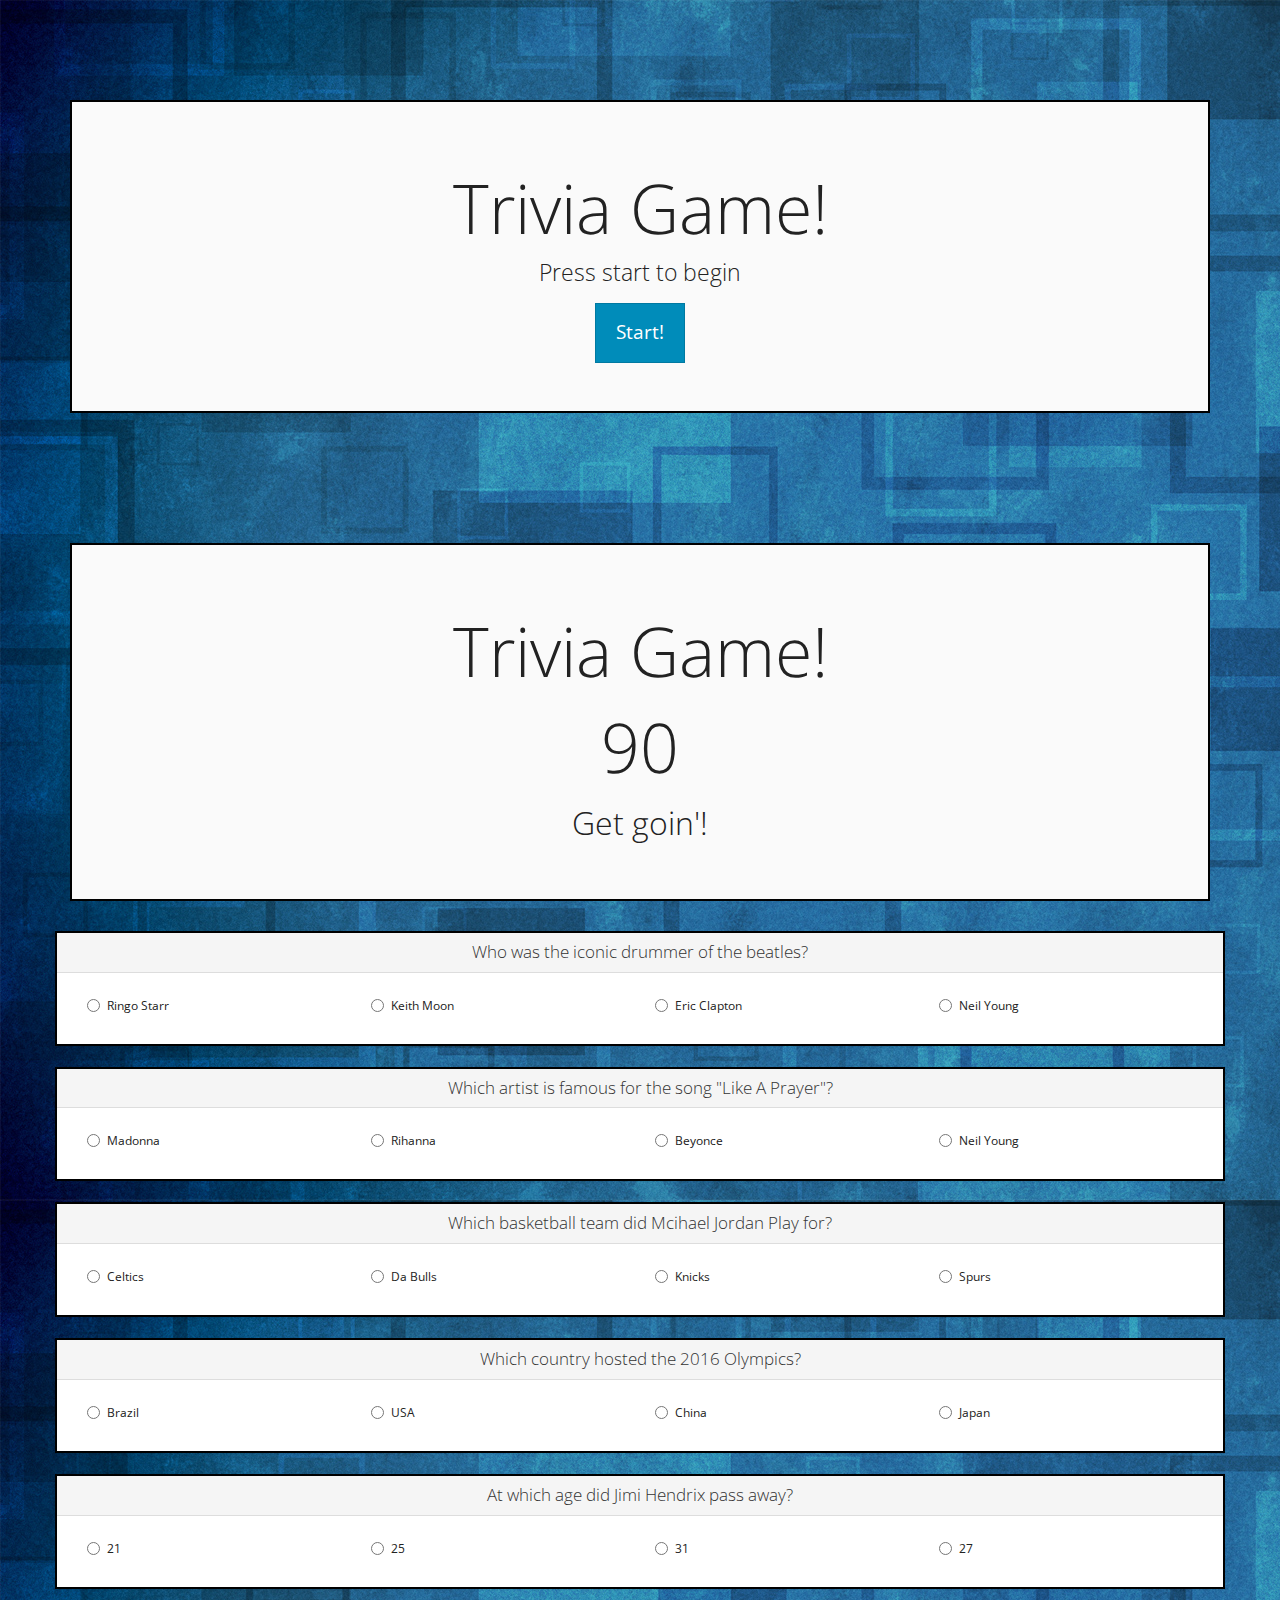
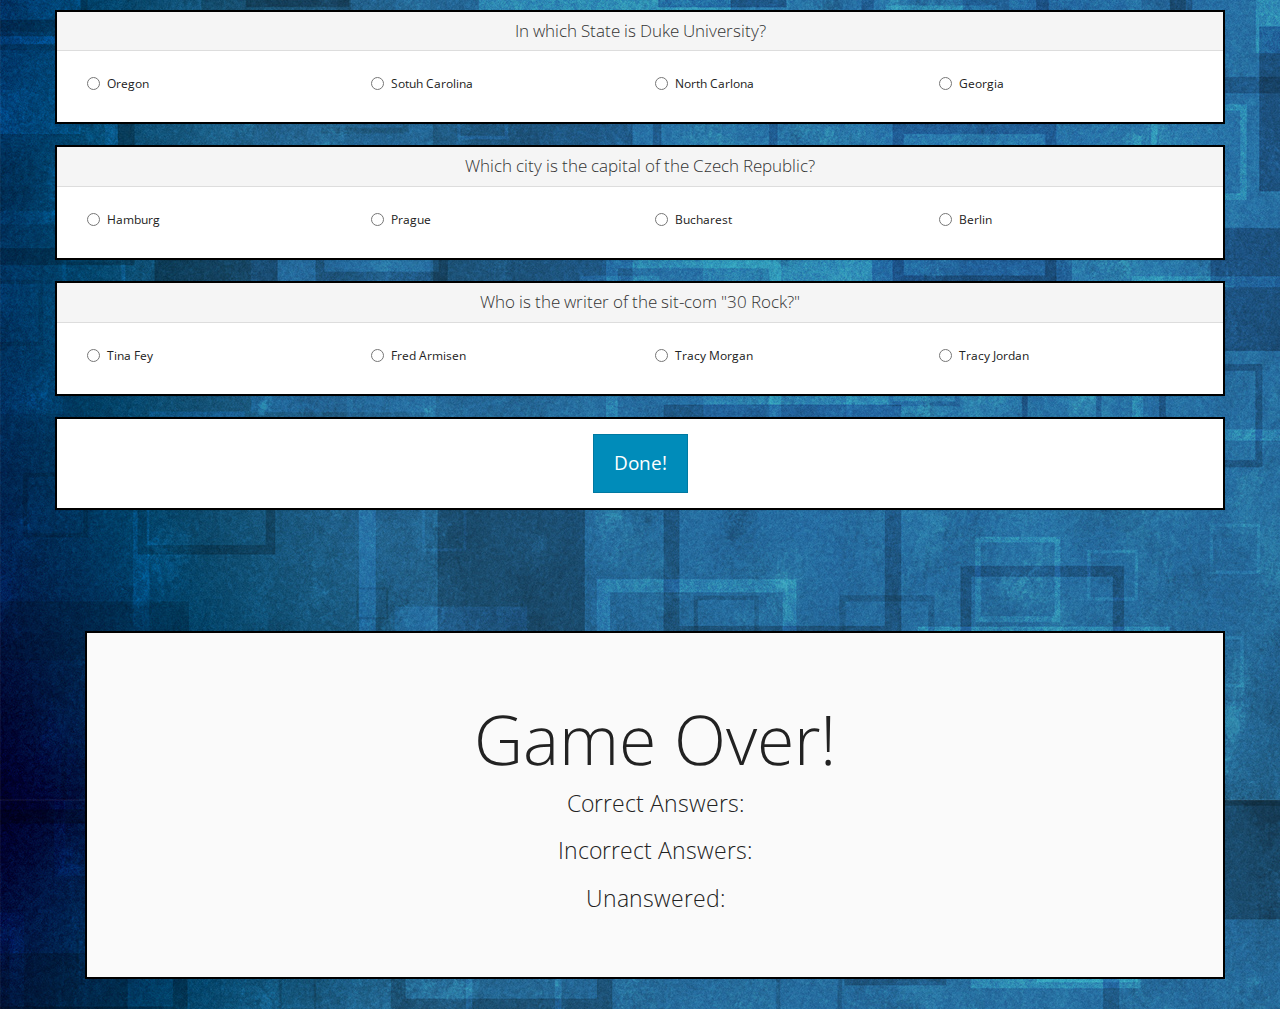
<file: triviaindex.html>
<!DOCTYPE html>
<html>
<link href="assets/css/bootstrap.min.css" type="text/css" rel="stylesheet">
<head>
    <meta charset="utf-8">
    <link rel="stylesheet" type="text/css" href="assets/css/reset.css">
    <link rel="stylesheet" type="text/css" href="assets/css/style.css">
    <link href="assets/css/bootstrap.min.css" type="text/css" rel="stylesheet">
    <link href="assets/css/bootswatch.less" type="text/css" rel="stylesheet">
    <link href="assets/css/variables.less" type="text/css" rel="stylesheet">
    <link href="assets/css/style.css" type="text/css" rel="stylesheet">
    <!--<script src="https://code.jquery.com/jquery-3.1.0.min.js" integrity="sha256-cCueBR6CsyA4/9szpPfrX3s49M9vUU5BgtiJj06wt/s=" crossorigin="anonymous"></script>-->
    <title>Trivia Game</title>
</head>

<body>
    <!--radio buttons, need class so that it doesnt prevent all buttons on page from being affected-->
    <div class="container start" id = "page1">
        <div class="jumbotron" id="startpage">

       
            <h1>Trivia Game!</h1>
            <p>Press start to begin </p> 
            <a href="#" class="btn btn-primary btn-lg timerbutton" class = "" id="tomain">Start!</a> <!--need to hide others--> <!--need to hide others-->
        </div>
        </div>
        <div class="container timer" id="quiz">
            <div class="jumbotron q" id ="timetron">
                <h1>Trivia Game!</h1>
                <h1 id ="num">90</h1>
                <h2>Get goin'!</h2>
            
            </div>
            </div>
            <div class="container">
                <div class="row q">
                    <div class="panel panel-default" id ="quest">
                        <div class="panel-heading text-center">
                            <h3 class="panel-title">Who was the iconic drummer of the beatles?</h3>
                        </div>
                        <div class="panel-body">
                            <div class="col-md-3">
                                <div class="radio">
                                    <label>
                                        <input type="radio" name="optradio1" class = true>Ringo Starr</label>
                                </div>
                            </div>
                            <div class="col-md-3">
                                <div class="radio">
                                    <label>
                                        <input type="radio" name="optradio1" class = false>Keith Moon</label>
                                </div>
                            </div>
                            <div class="col-md-3">
                                <div class="radio">
                                    <label>
                                        <input type="radio" name="optradio1" class = false>Eric Clapton</label>
                                </div>
                            </div>
                            <div class="col-md-3">
                                <div class="radio">
                                    <label>
                                        <input type="radio" name="optradio1" class = false>Neil Young</label>
                                    </fieldset>
                                </div>
                            </div>
                        </div>
                    </div>
                </div>
                <div class="row q">
                    <div class="panel panel-default" id ="quest">
                        <div class="panel-heading text-center">
                            <h3 class="panel-title">Which artist is famous for the song "Like A Prayer"?</h3>
                        </div>
                        <div class="panel-body">
                            <div class="col-md-3">
                                <div class="radio">
                                    <label>
                                        <fieldset id - "q3">
                                            <input type="radio" name="optradio2" class = true>Madonna</label>
                                </div>
                            </div>
                            <div class="col-md-3">
                                <div class="radio">
                                    <label>
                                        <input type="radio" name="optradio2" class = false>Rihanna</label>
                                </div>
                            </div>
                            <div class="col-md-3">
                                <div class="radio">
                                    <label>
                                        <input type="radio" name="optradio2" class = false>Beyonce</label>
                                </div>
                            </div>
                            <div class="col-md-3">
                                <div class="radio">
                                    <label>
                                        <input type="radio" name="optradio2" class = false>Neil Young</label>
                                    </fieldset>
                                </div>
                            </div>
                        </div>
                    </div>
                </div>
                <div class="row q">
                    <div class="panel panel-default" id ="quest">
                        <div class="panel-heading text-center">
                            <h3 class="panel-title">Which basketball team did Mcihael Jordan Play for? </h3>
                        </div>
                        <div class="panel-body">
                            <div class="col-md-3">
                                <div class="radio">
                                    <label>
                                        <fieldset id-q4>
                                            <input type="radio" name="optradio3" class = false>Celtics</label>
                                </div>
                            </div>
                            <div class="col-md-3">
                                <div class="radio">
                                    <label>
                                        <input type="radio" name="optradio3" class = true >Da Bulls</label>
                                </div>
                            </div>
                            <div class="col-md-3">
                                <div class="radio">
                                    <label>
                                        <input type="radio" name="optradio3" class = false >Knicks</label>
                                </div>
                            </div>
                            <div class="col-md-3">
                                <div class="radio">
                                    <label>
                                        <input type="radio" name="optradio3" class = false>Spurs</label>
                                </div>
                            </div>
                        </div>
                    </div>
                </div>
                <div class="row q">
                    <div class="panel panel-default" id ="quest">
                        <div class="panel-heading text-center">
                            <h3 class="panel-title">Which country hosted the 2016 Olympics? </h3>
                        </div>
                        <div class="panel-body">
                            <div class="col-md-3">
                                <div class="radio">
                                    <label>
                                        <input type="radio" name="optradio4" class = true>Brazil</label>
                                </div>
                            </div>
                            <div class="col-md-3">
                                <div class="radio">
                                    <label>
                                        <input type="radio" name="optradio4" class = false>USA</label>
                                </div>
                            </div>
                            <div class="col-md-3">
                                <div class="radio">
                                    <label>
                                        <input type="radio" name="optradio4" class = false>China</label>
                                </div>
                            </div>
                            <div class="col-md-3">
                                <div class="radio">
                                    <label>
                                        <input type="radio" name="optradio4" class = false>Japan</label>
                                </div>
                            </div>
                        </div>
                    </div>
                </div>
                <div class="row q" class = "q1">
                    <div class="panel panel-default" id ="quest">
                        <div class="panel-heading text-center">
                            <h3 class="panel-title"> At which age did Jimi Hendrix pass away? </h3>
                        </div>
                        <div class="panel-body">
                            <div class="col-md-3">
                                <div class="radio">
                                    <label>
                                        <input type="radio" name="optradio5" class = false>21</label>
                                </div>
                            </div>
                            <div class="col-md-3">
                                <div class="radio">
                                    <label>
                                        <input type="radio" name="optradio5" class = false>25</label>
                                </div>
                            </div>
                            <div class="col-md-3">
                                <div class="radio">
                                    <label>
                                        <input type="radio" name="optradio5" class = false>31</label>
                                </div>
                            </div>
                            <div class="col-md-3">
                                <div class="radio">
                                    <label>
                                        <input type="radio" name="optradio5" class = true>27</label>
                                </div>
                            </div>
                        </div>
                    </div>
                </div>
                <div class="row q">
                    <div class="panel panel-default" id ="quest">
                        <div class="panel-heading text-center">
                            <h3 class="panel-title">In which State is Duke University? </h3>
                        </div>
                        <div class="panel-body">
                            <div class="col-md-3">
                                <div class="radio">
                                    <label>
                                        <input type="radio" name="optradio6" class = false>Oregon</label>
                                </div>
                            </div>
                            <div class="col-md-3">
                                <div class="radio">
                                    <label>
                                        <input type="radio" name="optradio6" class = false>Sotuh Carolina</label>
                                </div>
                            </div>
                            <div class="col-md-3">
                                <div class="radio">
                                    <label>
                                        <input type="radio" name="optradio6" class = true>North Carlona</label>
                                </div>
                            </div>
                            <div class="col-md-3">
                                <div class="radio">
                                    <label>
                                        <input type="radio" name="optradio6" class = false>Georgia</label>
                                </div>
                            </div>
                        </div>
                    </div>
                </div>
                <div class="row q">
                    <div class="panel panel-default" id ="quest">
                        <div class="panel-heading text-center">
                            <h3 class="panel-title">Which city is the capital of the Czech Republic? </h3>
                        </div>
                        <div class="panel-body">
                            <div class="col-md-3">
                                <div class="radio">
                                    <label>
                                        <input type="radio" name="optradio7" class = false>Hamburg</label>
                                </div>
                            </div>
                            <div class="col-md-3">
                                <div class="radio">
                                    <label>
                                        <input type="radio" name="optradio7" class = true>Prague</label>
                                </div>
                            </div>
                            <div class="col-md-3">
                                <div class="radio">
                                    <label>
                                        <input type="radio" name="optradio7" class = false>Bucharest</label>
                                </div>
                            </div>
                            <div class="col-md-3">
                                <div class="radio">
                                    <label>
                                        <input type="radio" name="optradio7" class = false>Berlin</label>
                                </div>
                            </div>
                        </div>
                    </div>
                </div>
                <div class="row q" >
                    <div class="panel panel-default" id ="quest">
                        <div class="panel-heading text-center">
                            <h3 class="panel-title">Who is the writer of the sit-com "30 Rock?" </h3>
                        </div>
                        <div class="panel-body">
                            <div class="col-md-3">
                                <div class="radio">
                                    <label>
                                        <input type="radio" name="optradio8" class = true>Tina Fey</label>
                                </div>
                            </div>
                            <div class="col-md-3">
                                <div class="radio">
                                    <label>
                                        <input type="radio" name="optradio8" class = false>Fred Armisen</label>
                                </div>
                            </div>
                            <div class="col-md-3">
                                <div class="radio">
                                    <label>
                                        <input type="radio" name="optradio8"class = false>Tracy Morgan</label>
                                </div>
                            </div>
                            <div class="col-md-3">
                                <div class="radio">
                                    <label>
                                        <input type="radio" name="optradio8" class = false>Tracy Jordan</label>
                                </div>
                            </div>
                        </div>
                    </div>
                </div>
                <div class="row q">
                    <div class="panel panel-default" id = "donepanel" >
                        <div class="panel-body">
                            <div class="col-md-12 text-center" >
                <a href="#" class="btn btn-primary btn-lg" id ="done">Done!</a>

                        </div>
                </div>
            </div>
        </div>
    
                <div class="container">
                    <div class="jumbotron end">
                        <h1>Game Over!</h1>
                        
                        <p>Correct Answers: <span class = "trues"></span></p>
                        <p>Incorrect Answers: <span class = "falses"></span></p>
                        <p>Unanswered: <span class = "Unanswered"></span></p>
                    </div>
                </div>

                
                 

                <script src="https://code.jquery.com/jquery-3.1.0.min.js" integrity="sha256-cCueBR6CsyA4/9szpPfrX3s49M9vUU5BgtiJj06wt/s=" crossorigin="anonymous"></script>
                <script type="text/javascript" src="javascript/app.js"></script>
</body>

</html>
</file>
<file: assets/css/style.css>
body{
background-image:url(../images/background-15.jpg);
z-index: 0;
}

#startpage{
border:2px solid black;
margin-top: 100px;
	 text-align: center;
}

#timetron{
border:2px solid black;
margin-top: 100px;
	 text-align: center;
}
#donepanel
{

border:2px solid black;

}

#quest{

border:2px solid black;
	
}



.end{
border:2px solid black;
margin-top: 100px;
	 text-align: center;
}
</file>
